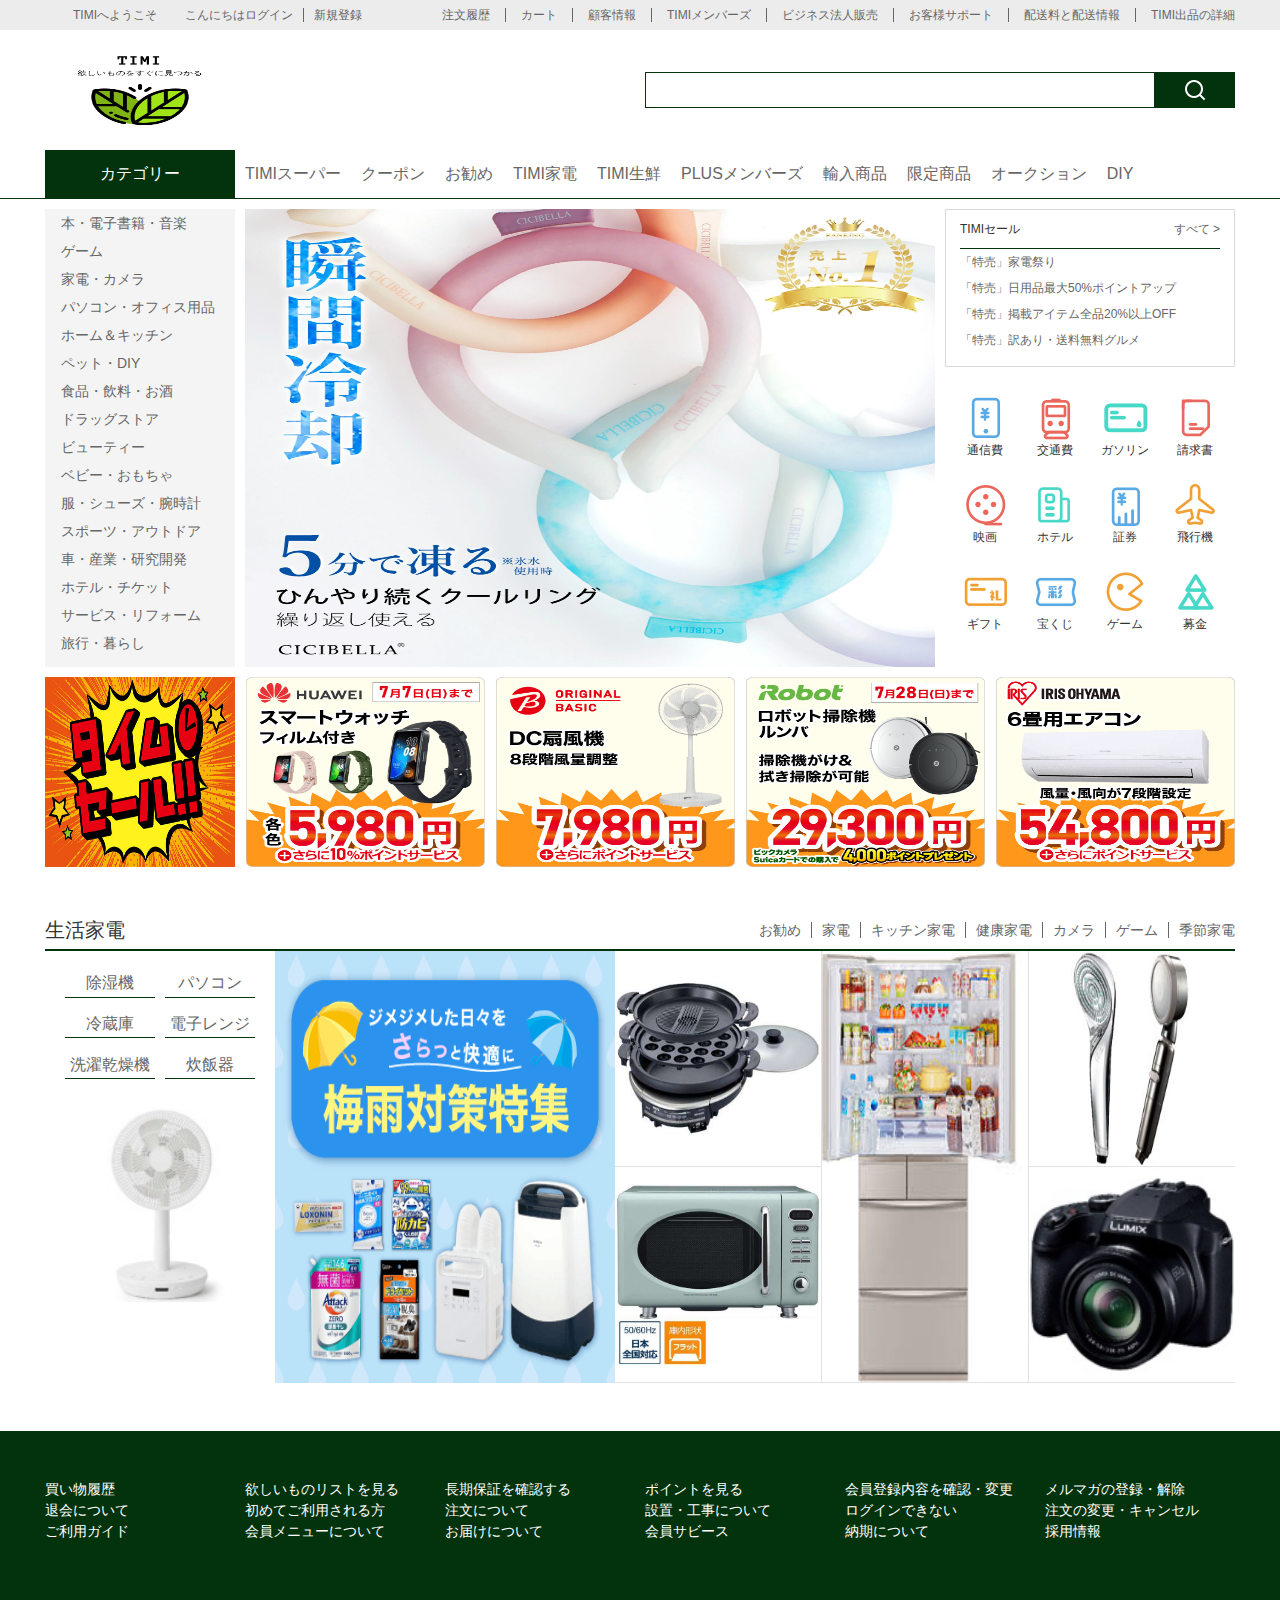
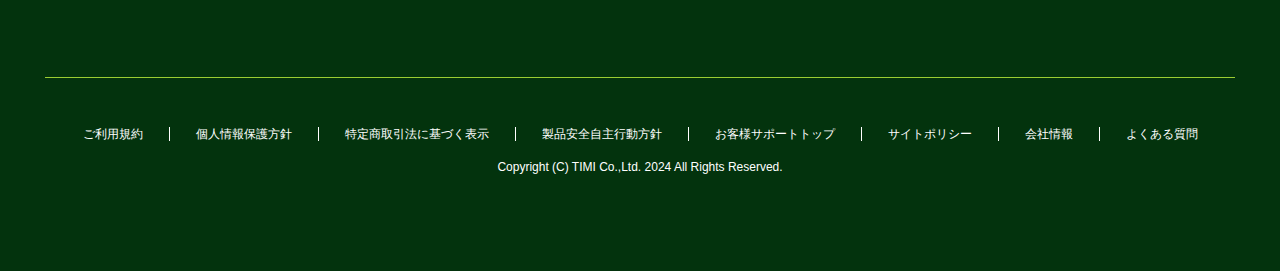
<file: index.html>
<!DOCTYPE html>
<html lang="ja">
<head>
    <meta charset="UTF-8">
    <title>TIMI</title>
    <link rel="shortcut icon" href="./images/bitbug_favicon.ico" type="image/x-icon">
    <link rel="stylesheet" href="./reset.css">
    <link rel="stylesheet" href="./index.css">
</head>
<body>
    <!-- ナビゲーションバー -->
    <div class="topbar">
        <div class="container clearfix">
            <div class="welcome leftfix">
                <span class="hello">TIMIへようこそ</span>
                <span>こんにちは</span>
                <a href="#" class="login">ログイン</a>
                <a href="#" class="register">新規登録</a>
            </div>
            <div class="topbar-nav rightfix">
                <ul class="list clearfix">
                    <li><a href="#">注文履歴</a></li>
                    <li><a href="#">カート</a></li>
                    <li><a href="#">顧客情報</a></li>
                    <li><a href="#">TIMIメンバーズ</a></li>
                    <li><a href="#">ビジネス法人販売</a></li>
                    <li><a href="#">お客様サポート</a></li>
                    <li><a href="#">配送料と配送情報</a></li>
                    <li><a href="#">TIMI出品の詳細</a></li>
                </ul>
            </div>
        </div>
    </div>
    <!-- ヘッダー -->
     <div class="header">
        <div class="container clearfix">
            <div class="logo leftfix">
                <img src="./images/logo_transparent.png" alt="TIMI" width="190px" height="120px">
            </div>

            <div class="search rightfix">
                <form action="#">
                    <input type="text">
                    <button></button>
                </form>
            </div>
        </div>
     </div>
     <!-- メインナビゲーション -->
      <div class="main-nav">
        <div class="container clearfix">
            <div class="all-types leftfix">カテゴリー</div>
            <ul class="main-nav-list leftfix clearfix">
                <li><a href="#">TIMIスーパー</a></li>
                <li><a href="#">クーポン</a></li>
                <li><a href="#">お勧め</a></li>
                <li><a href="#">TIMI家電</a></li>
                <li><a href="#">TIMI生鮮</a></li>
                <li><a href="#">PLUSメンバーズ</a></li>
                <li><a href="#">輸入商品</a></li>
                <li><a href="#">限定商品</a></li>
                <li><a href="#">オークション</a></li>
                <li><a href="#">DIY</a></li>
            </ul>
        </div>
      </div>
      <!--メインコンテンツ  -->
      <div class="main-content">
        <div class="container clearfix">
            <ul class="slide-nav leftfix">
                <li>
                    <!-- first menu -->
                    <a href="#">本・電子書籍・音楽</a>
                    <!-- second menu -->
                     <div class="second-menu">
                        <dl class="clearfix">
                            <dt><a href="#">文学・評論</a></dt>
                            <dd><a href="#">文芸作品 </a></dd>
                            <dd><a href="#">詩歌 </a></dd>
                            <dd><a href="#">全集・選書 </a></dd>
                        </dl>
                     
                        <dl class="clearfix">
                            <dt><a href="#">教育・受験</a></dt>
                            <dd><a href="#">小学教科書 </a></dd>
                            <dd><a href="#">中学教科書 </a></dd>
                            <dd><a href="#">高校教科書 </a></dd>
                        </dl>
                    
                        <dl class="clearfix">
                            <dt><a href="#">絵本</a></dt>
                            <dd><a href="#">読み物 </a></dd>
                            <dd><a href="#">学習</a></dd>
                            <dd><a href="#">児童書 </a></dd>
                            <dd><a href="#">0-2歳歳</a></dd>
                            <dd><a href="#">3-6歳歳</a></dd>
                            <dd><a href="#">7-10歳歳</a></dd>
                            <dd><a href="#">11-14歳歳</a></dd>
                        </dl>
                     
                        <dl class="clearfix">
                            <dt><a href="#">健康・生活</a></dt>
                            <dd><a href="#">妊娠・出産</a></dd>
                            <dd><a href="#">医学 </a></dd>
                            <dd><a href="#">住まい </a></dd>
                        </dl>
                    
                        <dl class="clearfix">
                            <dt><a href="#">投資・金融</a></dt>
                            <dd><a href="#">税金</a></dd>
                            <dd><a href="#">会社経営 </a></dd>
                            <dd><a href="#">株式投資</a></dd>
                        </dl>
                     
                        <dl class="clearfix">
                            <dt><a href="#">科学</a></dt>
                            <dd><a href="#">数学</a></dd>
                            <dd><a href="#">化学</a></dd>
                            <dd><a href="#">生物</a></dd>
                            <dd><a href="#">物理</a></dd>
                            <dd><a href="#">工学・工業</a></dd>
                            <dd><a href="#">畜産・水産</a></dd>
                            <dd><a href="#">天文</a></dd>
                        </dl>
                    
                        <dl class="clearfix">
                            <dt><a href="#">音楽</a></dt>
                            <dd><a href="#">ダンス</a></dd>
                            <dd><a href="#">舞台</a></dd>
                            <dd><a href="#">演劇</a></dd>
                        </dl>
                    
                        <dl class="clearfix">
                            <dt><a href="#">古書</a></dt>
                            <dd><a href="#">文学</a></dd>
                            <dd><a href="#">歴史</a></dd>
                            <dd><a href="#">社会科学</a></dd>
                            <dd><a href="#">哲学</a></dd>
                            <dd><a href="#">自然科学</a></dd>
                            <dd><a href="#">産業</a></dd>
                        </dl>
                     
                        <dl class="clearfix">
                            <dt><a href="#">CD</a></dt>
                            <dd><a href="#">CD</a></dd>
                            <dd><a href="#">DVD</a></dd>
                            <dd><a href="#">Blu-ray</a></dd>
                        </dl>
                     
                        <dl class="clearfix">
                            <dt><a href="#">雑誌</a></dt>
                            <dd><a href="#">スポーツ</a></dd>
                            <dd><a href="#">乗り物</a></dd>
                            <dd><a href="#">医学</a></dd>
                            <dd><a href="#">語学</a></dd>
                            <dd><a href="#">こども</a></dd>
                            <dd><a href="#">教育</a></dd>
                            <dd><a href="#">料理・グルメ</a></dd>
                            <dd><a href="#">アウトドア</a></dd>
                        </dl>
                    
                        <dl class="clearfix">
                            <dt><a href="#">コミック</a></dt>
                            <dd><a href="#">少年</a></dd>
                            <dd><a href="#">少女</a></dd>
                            <dd><a href="#">同人誌</a></dd>
                        </dl>
                     
                        <dl class="clearfix">
                            <dt><a href="#">その他</a></dt>
                            <dd><a href="#">タイムセール</a></dd>
                            <dd><a href="#">セット</a></dd>
                            <dd><a href="#">新聞</a></dd>
                            <dd><a href="#">パンフレット</a></dd>
                        </dl>
                     </div>
                </li>
                <li><a href="#">ゲーム</a>
                    <div class="second-menu">
                        <dl class="clearfix">
                            <dt><a href="#">テレビ</a></dt>
                            <dd><a href="#">任天堂</a></dd>
                            <dd><a href="#">プレイステーション４</a></dd>
                            <dd><a href="#">プレイステーション５</a></dd>
                        </dl>
                        <dl class="clearfix">
                            <dt><a href="#">ホビー</a></dt>
                            <dd><a href="#">コスプレ衣装</a></dd>
                            <dd><a href="#">イベント用品</a></dd>
                            <dd><a href="#">フィギュア</a></dd>
                        </dl>

                    </div>
                </li>
                <li><a href="#">家電・カメラ</a>
                    <div class="second-menu">
                        <dl class="clearfix">
                            <dt><a href="#">家電</a></dt>
                            <dd><a href="#">エアコン</a></dd>
                            <dd><a href="#">冷蔵庫</a></dd>
                            <dd><a href="#">テレビ</a></dd>
                        </dl>
                        <dl class="clearfix">
                            <dt><a href="#">カメラ</a></dt>
                            <dd><a href="#">部品</a></dd>
                            <dd><a href="#">光学機器</a></dd>
                            <dd><a href="#">録画・録音用メディア </a></dd>
                        </dl>
                        

                    </div>
                
                </li>
                <li><a href="#">パソコン・オフィス用品</a>
                    <div class="second-menu">
                        <dl class="clearfix">
                            <dt><a href="#">パソコン</a></dt>
                            <dd><a href="#">モニター・ディスプレイ</a></dd>
                            <dd><a href="#">キーボード・マウス・入力機器</a></dd>
                            <dd><a href="#">PCソフト</a></dd>
                        </dl>
                        <dl class="clearfix">
                            <dt><a href="#">オフィス</a></dt>
                            <dd><a href="#">文房具</a></dd>
                            <dd><a href="#">筆記用具</a></dd>
                            <dd><a href="#">事務用品</a></dd>
                        </dl>
                    </div>
                
                
                </li>
                <li><a href="#">ホーム＆キッチン</a>
                    <div class="second-menu">
                        <dl class="clearfix">
                            <dt><a href="#">ホーム</a></dt>
                            <dd><a href="#">インテリア・雑貨</a></dd>
                            <dd><a href="#">家具</a></dd>
                            <dd><a href="#">防犯・防災</a></dd>
                            <dd><a href="#">ショールーム</a></dd>
                            <dd><a href="#">収納</a></dd>
                        </dl>
                        <dl class="clearfix">
                            <dt><a href="#">キッチン</a></dt>
                            <dd><a href="#">食器</a></dd>
                            <dd><a href="#">清掃</a></dd>
                            <dd><a href="#">家電</a></dd>
                        </dl>
                        

                    </div>
                </li>
                <li><a href="#">ペット・DIY</a>
                    <div class="second-menu">
                        <dl class="clearfix">
                            <dt><a href="#">DIY</a></dt>
                            <dd><a href="#">作業工具</a></dd>
                            <dd><a href="#">リフォーム</a></dd>
                            <dd><a href="#">ガーデン</a></dd>
                            <dd><a href="#">電動工具</a></dd>
                        </dl>
                        <dl class="clearfix">
                            <dt><a href="#">ペット</a></dt>
                            <dd><a href="#">食品</a></dd>
                            <dd><a href="#">おもちゃ</a></dd>
                            <dd><a href="#">バッグ</a></dd>
                            <dd><a href="#">薬</a></dd>
                        </dl>
                        

                    </div>
                </li>
                <li><a href="#">食品・飲料・お酒</a>
                    <div class="second-menu">
                        <dl class="clearfix">
                            <dt><a href="#">食品</a></dt>
                            <dd><a href="#">パン</a></dd>
                            <dd><a href="#">お菓子</a></dd>
                            <dd><a href="#">米</a></dd>
                        </dl>
                        <dl class="clearfix">
                            <dt><a href="#">飲料</a></dt>
                            <dd><a href="#">炭酸</a></dd>
                            <dd><a href="#">お茶</a></dd>
                            <dd><a href="#">コーヒー</a></dd>
                            <dd><a href="#">ミルク</a></dd>
                        </dl>
                        <dl class="clearfix">
                            <dt><a href="#">お酒</a></dt>
                            <dd><a href="#">ビール</a></dd>
                            <dd><a href="#">ワイン</a></dd>
                            <dd><a href="#">サワー</a></dd>
                            <dd><a href="#">日本酒</a></dd>
                        </dl>
                        

                    </div>
                
                </li>
                <li><a href="#">ドラッグストア</a>
                    <div class="second-menu">
                        <dl class="clearfix">
                            <dt><a href="#">栄養食品</a></dt>
                            <dd><a href="#">食物繊維</a></dd>
                            <dd><a href="#">香酢</a></dd>
                            <dd><a href="#">プロテイン</a></dd>
                            <dd><a href="#">クアン酸</a></dd>
                            <dd><a href="#">ビタミン</a></dd>
                        </dl>
                        <dl class="clearfix">
                            <dt><a href="#">衛生用品</a></dt>
                            <dd><a href="#">耳のケア</a></dd>
                            <dd><a href="#">アレルギー</a></dd>
                            <dd><a href="#">睡眠対策</a></dd>
                            <dd><a href="#">布マスク</a></dd>
                            <dd><a href="#">冷却用品</a></dd>
                        </dl>
                        
                        

                    </div>
                
                </li>
                <li><a href="#">ビューティー</a>
                    <div class="second-menu">
                        <dl class="clearfix">
                            <dt><a href="#">スキンケア</a></dt>
                            <dd><a href="#">化粧水</a></dd>
                            <dd><a href="#">部分パック</a></dd>
                            <dd><a href="#">日焼け止め</a></dd>
                            <dd><a href="#">美容液</a></dd>
                        </dl>
                        <dl class="clearfix">
                            <dt><a href="#">メーク</a></dt>
                            <dd><a href="#">ボディ用メークアップ</a></dd>
                            <dd><a href="#">口紅・リップ</a></dd>
                            <dd><a href="#">アイメイク</a></dd>
                        </dl>
                        

                    </div>
                </li>
                <li><a href="#">ベビー・おもちゃ</a>
                    <div class="second-menu">
                        <dl class="clearfix">
                            <dt><a href="#">ベビー</a></dt>
                            <dd><a href="#">服</a></dd>
                            <dd><a href="#">ベビーケア</a></dd>
                            <dd><a href="#">おむつ・トイレ</a></dd>
                            <dd><a href="#">シューズ</a></dd>
                        </dl>
                        <dl class="clearfix">
                            <dt><a href="#">おもちゃ</a></dt>
                            <dd><a href="#">乗り物</a></dd>
                            <dd><a href="#">楽器</a></dd>
                            <dd><a href="#">ぬいぐるみ</a></dd>
                            <dd><a href="#">パズル</a></dd>
                            <dd><a href="#">季節用品</a></dd>
                        </dl>
                        

                    </div>
                </li>
                <li><a href="#">服・シューズ・腕時計</a>
                    <div class="second-menu">
                        <dl class="clearfix">
                            <dt><a href="#">服</a></dt>
                            <dd><a href="#">メンズ</a></dd>
                            <dd><a href="#">レディース</a></dd>
                            <dd><a href="#">子供</a></dd>
                        </dl>
                        <dl class="clearfix">
                            <dt><a href="#">シューズ</a></dt>
                            <dd><a href="#">メンズ</a></dd>
                            <dd><a href="#">レディース</a></dd>
                            <dd><a href="#">子供</a></dd>
                        </dl>
                        <dl class="clearfix">
                            <dt><a href="#">腕時計</a></dt>
                            <dd><a href="#">メンズ</a></dd>
                            <dd><a href="#">レディース</a></dd>
                            <dd><a href="#">子供</a></dd>
                            <dd><a href="#">国産</a></dd>
                            <dd><a href="#">海外</a></dd>
                        </dl>
                        

                    </div>
                </li>
                <li><a href="#">スポーツ・アウトドア</a>
                    <div class="second-menu">
                        <dl class="clearfix">
                            <dt><a href="#">釣り</a></dt>
                            <dd><a href="#">ボート用品</a></dd>
                            <dd><a href="#">釣り小物</a></dd>
                            <dd><a href="#">仕掛け</a></dd>
                        </dl>
                        <dl class="clearfix">
                            <dt><a href="#">ゴルフ</a></dt>
                            <dd><a href="#">練習用品</a></dd>
                            <dd><a href="#">シューズ</a></dd>
                            <dd><a href="#">アクセサリー</a></dd>
                        </dl>
                        

                    </div>
                </li>
                <li><a href="#">車・産業・研究開発</a>
                    <div class="second-menu">
                        <dl class="clearfix">
                            <dt><a href="#">車</a></dt>
                            <dd><a href="#">洗車・お手入れ用品</a></dd>
                            <dd><a href="#">バギー</a></dd>
                            <dd><a href="#">パーツ</a></dd>
                        </dl>
                        <dl class="clearfix">
                            <dt><a href="#">研究開発</a></dt>
                            <dd><a href="#">試験紙</a></dd>
                            <dd><a href="#">綿棒</a></dd>
                            <dd><a href="#">ゴム栓</a></dd>
                        </dl>
                        

                    </div>
                </li>
                <li><a href="#">ホテル・チケット</a>
                    <div class="second-menu">
                        <dl class="clearfix">
                            <dt><a href="#">ホテル</a></dt>
                            <dd><a href="#">予約</a></dd>
                            <dd><a href="#">サービス</a></dd>
                            <dd><a href="#">用品</a></dd>
                        </dl>
                        <dl class="clearfix">
                            <dt><a href="#">チケット</a></dt>
                            <dd><a href="#">新幹線</a></dd>
                            <dd><a href="#">遊園地</a></dd>
                            <dd><a href="#">飛行機</a></dd>
                        </dl>
                        

                    </div>
                </li>
                <li><a href="#">サービス・リフォーム</a>
                    <div class="second-menu">
                        <dl class="clearfix">
                            <dt><a href="#">サビース</a></dt>
                            <dd><a href="#">家事代行</a></dd>
                            <dd><a href="#">タクシー</a></dd>
                            <dd><a href="#">収納アドバイザー</a></dd>
                        </dl>
                        <dl class="clearfix">
                            <dt><a href="#">リフォーム</a></dt>
                            <dd><a href="#">デザイン</a></dd>
                            <dd><a href="#">サンプル</a></dd>
                            <dd><a href="#">材料</a></dd>
                        </dl>
                        

                    </div>
                </li>
                <li><a href="#">旅行・暮らし</a>
                    <div class="second-menu">
                        <dl class="clearfix">
                            <dt><a href="#">旅行</a></dt>
                            <dd><a href="#">ガイド</a></dd>
                            <dd><a href="#">団体</a></dd>
                            <dd><a href="#">ビザ</a></dd>
                        </dl>
                        <dl class="clearfix">
                            <dt><a href="#">暮らし</a></dt>
                            <dd><a href="#">占い</a></dd>
                            <dd><a href="#">オーガニック野菜</a></dd>
                            <dd><a href="#">通話料金</a></dd>
                        </dl>
                        

                    </div>
                </li>
            </ul>
            <div class="banner leftfix">
                <img src="./images/top.webp" alt="main" width="690px" height="458px"    >
            </div>
            <div class="slide-other leftfix">
                <div class="message">
                    <div class="title clearfix">
                        <span class="leftfix">TIMIセール</span>
                        <a href="#" class="rightfix">すべて&nbsp;&gt;</a>
                    </div>
                    <ul class="msg-list">
                        <li><a href="#">「特売」家電祭り</a></li>
                        <li><a href="#">「特売」日用品最大50&#37;ポイントアップ</a></li>
                        <li><a href="#">「特売」掲載アイテム全品20&#37;以上OFF</a></li>
                        <li><a href="#">「特売」訳あり・送料無料グルメ</a></li>
                
                    </ul>

                </div>
                <div class="other-nav">
                    <ul class="other-nav-list clearfix">
                        <li>
                            <div class="picture"></div>
                            <span>通信費</span>
                        </li>
                        <li> <div class="picture"></div>
                            <span>交通費</span>
                        </li>
                        <li> <div class="picture"></div>
                            <span>ガソリン</span>
                        </li>
                        <li> <div class="picture"></div>
                            <span>請求書</span>
                        </li>
                    </ul>
                    <ul class="other-nav-list clearfix">
                        <li> <div class="picture"></div>
                            <span>映画</span>
                        </li>
                        <li> <div class="picture"></div>
                            <span>ホテル</span>
                        </li>
                        <li> <div class="picture"></div>
                            <span>証券</span>
                        </li>
                        <li> <div class="picture"></div>
                            <span>飛行機</span>
                        </li>
                    </ul>
                    <ul class="other-nav-list clearfix">
                        <li> <div class="picture"></div>
                            <span>ギフト</span>
                        </li>
                        <li> <div class="picture"></div>
                            <span>宝くじ</span>
                        </li>
                        <li> <div class="picture"></div>
                            <span>ゲーム</span>
                        </li>
                        <li> <div class="picture"></div>
                            <span>募金</span>
                        </li>
                    </ul>
                    
                </div>
            </div>
        </div>
      </div>

      <!-- タイムセール -->
       <div class="seckill">
        <div class="container clearfix">
            <img src="./images/タイムセール.jpg" alt="timesale" width="190px" height="190px"    >
            <img src="./images/腕時計.png" alt="timesale1" width="239px" height="190px"    >
            <img src="./images/扇風機.png" alt="timesale2" width="239px" height="190px"    >
            <img src="./images/掃除機.png" alt="timesale3" width="239px" height="190px"    >
            <img src="./images/エアコン.png" alt="timesale4" width="239px" height="190px"    >
        </div>
       </div>
       <!-- フロア1 -->
        <div class="floor">
            <div class="container">
                <!-- 上 -->
                 <div class="floor-nav clearfix">
                    <span class="floor-name leftfix">生活家電</span>
                    <ul class="floor-nav-list rightfix clearfix">
                        <li><a href="#">お勧め</a></li>
                        <li><a href="#">家電</a></li>
                        <li><a href="#">キッチン家電</a></li>
                        <li><a href="#">健康家電</a></li>
                        <li><a href="#">カメラ</a></li>
                        <li><a href="#">ゲーム</a></li>
                        <li><a href="#">季節家電</a></li>
                    </ul>
                 </div>
                <!-- 下 -->
                 <div class="floor-info clearfix">
                    <div class="item item1">
                        <ul class="item1-list clearfix">
                            <li><a href="#">除湿機</a></li>
                            <li><a href="#">パソコン</a></li>
                            <li><a href="#">冷蔵庫</a></li>
                            <li><a href="#">電子レンジ</a></li>
                            <li><a href="#">洗濯乾燥機</a></li>
                            <li><a href="#">炊飯器</a></li>
                        </ul>
                        <img src="./images/季節家電.jpg" alt="扇風機" width="194px"    >
                    </div>
                    <div class="item item2">
                        <img src="./images/梅雨.png" alt="梅雨" height="432px"  width="340px">
                    </div>
                    <div class="item item3">
                        <img src="./images/鍋.jpg" alt="鍋" width="206px" height="215px">
                        <img src="./images/電子レンジ.jpg" alt="電子レンジ" width="206px" height="215px">
                    </div>
                    <div class="item item4">
                        <img src="./images/冷蔵庫.jpg" alt="冷蔵庫" width="206px" height="431px">
                    </div>
                    <div class="item item5">
                        <img src="./images/シャワーヘッド.jpg" alt="シャワーヘッド" width="206px" height="215px">
                        <img src="./images/カメラ.jpg" alt="カメラ"  width="206px" height="215px" >
                    </div>
                 </div>
            </div>
        </div>

      <!-- フッター -->
       <div class="footer">
        <div class="container">
            <div class="top-links clearfix">
                <ul class="links-list">
                    <li><a href="#">買い物履歴</a></li>
                    <li><a href="#">退会について</a></li>
                    <li><a href="#">ご利用ガイド</a></li>
                </ul>
                <ul class="links-list">
                    <li><a href="#">欲しいものリストを見る</a></li>
                    <li><a href="#">初めてご利用される方</a></li>
                    <li><a href="#">会員メニューについて</a></li>
                </ul>
                <ul class="links-list">
                    <li><a href="#">長期保証を確認する</a></li>
                    <li><a href="#">注文について</a></li>
                    <li><a href="#">お届けについて</a></li>
                </ul>
                <ul class="links-list">
                    <li><a href="#">ポイントを見る</a></li>
                    <li><a href="#">設置・工事について</a></li>
                    <li><a href="#">会員サビース</a></li>
                </ul>
                <ul class="links-list">
                    <li><a href="#">会員登録内容を確認・変更</a></li>
                    <li><a href="#">ログインできない</a></li>
                    <li><a href="#">納期について</a></li>
                </ul>
                
                <ul class="links-list">
                    <li><a href="#">メルマガの登録・解除</a></li>
                    <li><a href="#">注文の変更・キャンセル</a></li>
                    <li><a href="#">採用情報</a></li>
                </ul>
            </div>
            <div class="line"></div>
            <div class="bottom-links ">
                <ul class="bottom-links-list clearfix">
                    <li><a href="#">ご利用規約</a></li>
                    <li><a href="#">個人情報保護方針</a></li>
                    <li><a href="#">特定商取引法に基づく表示</a></li>
                    <li><a href="#">製品安全自主行動方針</a></li>
                    <li><a href="#">お客様サポートトップ</a></li>
                    <li><a href="#">サイトポリシー</a></li>
                    <li><a href="#">会社情報</a></li>
                    <li><a href="#">よくある質問</a></li>
                    
                </ul>
                <div class="copyright">Copyright (C) TIMI Co.,Ltd. 2024 All Rights Reserved.</div>
            </div>
        </div>
       </div>
</body>
</html>
</file>
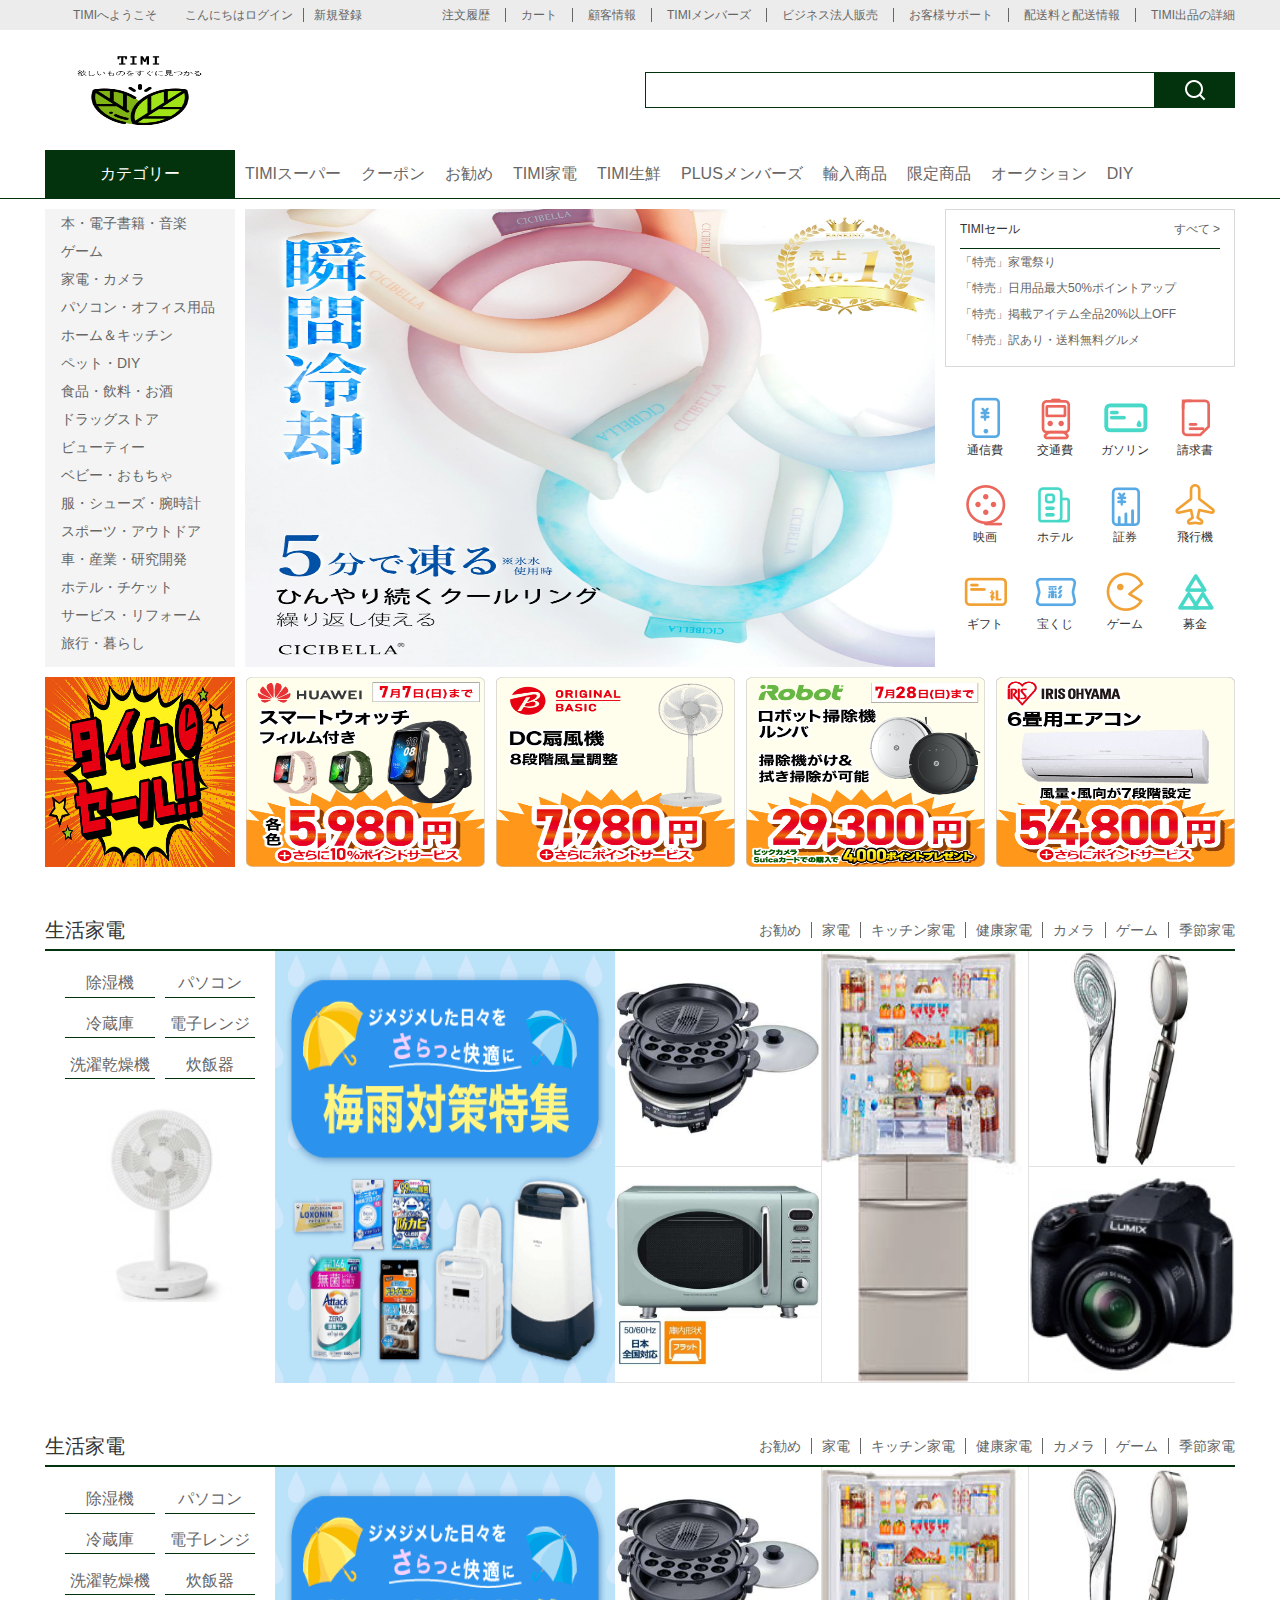
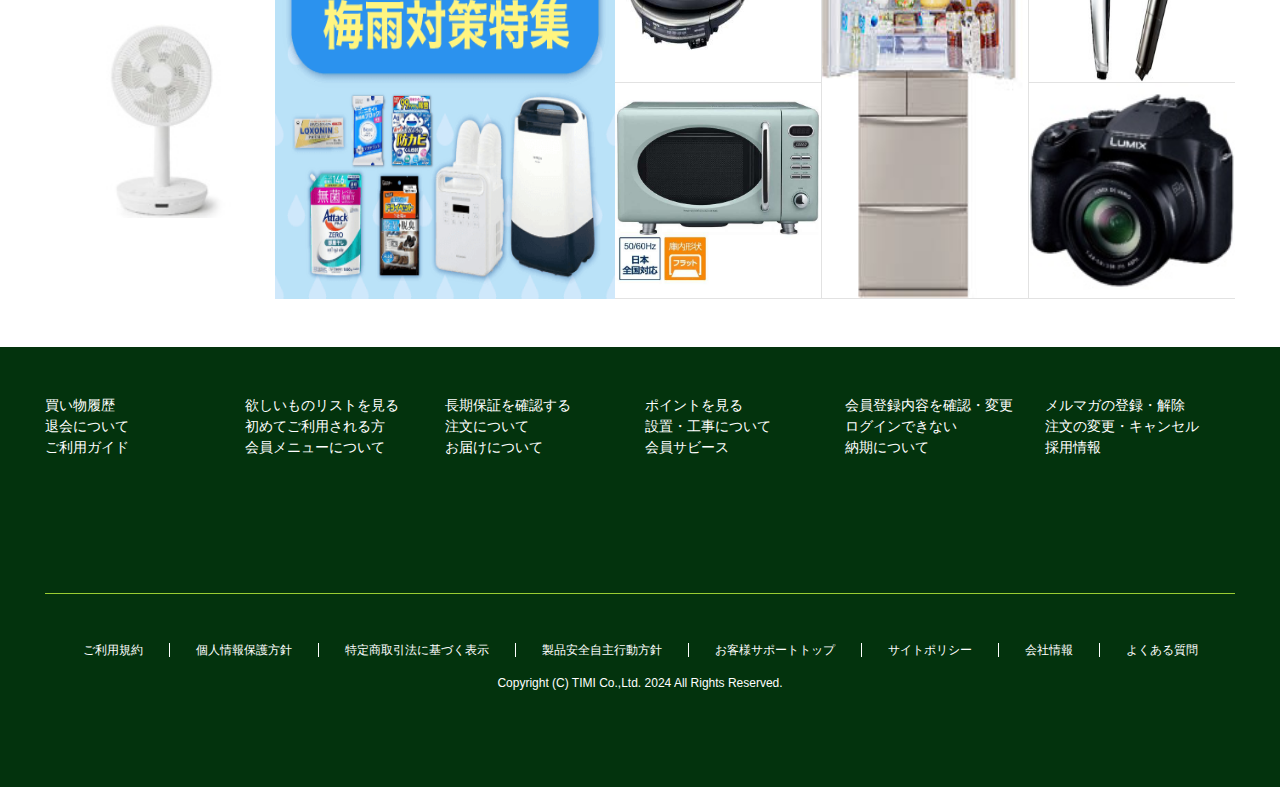
<file: indext.html>
<!DOCTYPE html>
<html lang="ja">
<head>
    <meta charset="UTF-8">
    <title>TIMI</title>
    <link rel="shortcut icon" href="./images/bitbug_favicon.ico" type="image/x-icon">
    <link rel="stylesheet" href="./reset.css">
    <link rel="stylesheet" href="./index.css">
</head>
<body>
    <!-- ナビゲーションバー -->
    <div class="topbar">
        <div class="container clearfix">
            <div class="welcome leftfix">
                <span class="hello">TIMIへようこそ</span>
                <span>こんにちは</span>
                <a href="#" class="login">ログイン</a>
                <a href="#" class="register">新規登録</a>
            </div>
            <div class="topbar-nav rightfix">
                <ul class="list clearfix">
                    <li><a href="#">注文履歴</a></li>
                    <li><a href="#">カート</a></li>
                    <li><a href="#">顧客情報</a></li>
                    <li><a href="#">TIMIメンバーズ</a></li>
                    <li><a href="#">ビジネス法人販売</a></li>
                    <li><a href="#">お客様サポート</a></li>
                    <li><a href="#">配送料と配送情報</a></li>
                    <li><a href="#">TIMI出品の詳細</a></li>
                </ul>
            </div>
        </div>
    </div>
    <!-- ヘッダー -->
     <div class="header">
        <div class="container clearfix">
            <div class="logo leftfix">
                <img src="./images/logo_transparent.png" alt="TIMI" width="190px" height="120px">
            </div>

            <div class="search rightfix">
                <form action="#">
                    <input type="text">
                    <button></button>
                </form>
            </div>
        </div>
     </div>
     <!-- メインナビゲーション -->
      <div class="main-nav">
        <div class="container clearfix">
            <div class="all-types leftfix">カテゴリー</div>
            <ul class="main-nav-list leftfix clearfix">
                <li><a href="#">TIMIスーパー</a></li>
                <li><a href="#">クーポン</a></li>
                <li><a href="#">お勧め</a></li>
                <li><a href="#">TIMI家電</a></li>
                <li><a href="#">TIMI生鮮</a></li>
                <li><a href="#">PLUSメンバーズ</a></li>
                <li><a href="#">輸入商品</a></li>
                <li><a href="#">限定商品</a></li>
                <li><a href="#">オークション</a></li>
                <li><a href="#">DIY</a></li>
            </ul>
        </div>
      </div>
      <!--メインコンテンツ  -->
      <div class="main-content">
        <div class="container clearfix">
            <ul class="slide-nav leftfix">
                <li>
                    <!-- first menu -->
                    <a href="#">本・電子書籍・音楽</a>
                    <!-- second menu -->
                     <div class="second-menu">
                        <dl class="clearfix">
                            <dt><a href="#">文学・評論</a></dt>
                            <dd><a href="#">文芸作品 </a></dd>
                            <dd><a href="#">詩歌 </a></dd>
                            <dd><a href="#">全集・選書 </a></dd>
                        </dl>
                     
                        <dl class="clearfix">
                            <dt><a href="#">教育・受験</a></dt>
                            <dd><a href="#">小学教科書 </a></dd>
                            <dd><a href="#">中学教科書 </a></dd>
                            <dd><a href="#">高校教科書 </a></dd>
                        </dl>
                    
                        <dl class="clearfix">
                            <dt><a href="#">絵本</a></dt>
                            <dd><a href="#">読み物 </a></dd>
                            <dd><a href="#">学習</a></dd>
                            <dd><a href="#">児童書 </a></dd>
                            <dd><a href="#">0-2歳歳</a></dd>
                            <dd><a href="#">3-6歳歳</a></dd>
                            <dd><a href="#">7-10歳歳</a></dd>
                            <dd><a href="#">11-14歳歳</a></dd>
                        </dl>
                     
                        <dl class="clearfix">
                            <dt><a href="#">健康・生活</a></dt>
                            <dd><a href="#">妊娠・出産</a></dd>
                            <dd><a href="#">医学 </a></dd>
                            <dd><a href="#">住まい </a></dd>
                        </dl>
                    
                        <dl class="clearfix">
                            <dt><a href="#">投資・金融</a></dt>
                            <dd><a href="#">税金</a></dd>
                            <dd><a href="#">会社経営 </a></dd>
                            <dd><a href="#">株式投資</a></dd>
                        </dl>
                     
                        <dl class="clearfix">
                            <dt><a href="#">科学</a></dt>
                            <dd><a href="#">数学</a></dd>
                            <dd><a href="#">化学</a></dd>
                            <dd><a href="#">生物</a></dd>
                            <dd><a href="#">物理</a></dd>
                            <dd><a href="#">工学・工業</a></dd>
                            <dd><a href="#">畜産・水産</a></dd>
                            <dd><a href="#">天文</a></dd>
                        </dl>
                    
                        <dl class="clearfix">
                            <dt><a href="#">音楽</a></dt>
                            <dd><a href="#">ダンス</a></dd>
                            <dd><a href="#">舞台</a></dd>
                            <dd><a href="#">演劇</a></dd>
                        </dl>
                    
                        <dl class="clearfix">
                            <dt><a href="#">古書</a></dt>
                            <dd><a href="#">文学</a></dd>
                            <dd><a href="#">歴史</a></dd>
                            <dd><a href="#">社会科学</a></dd>
                            <dd><a href="#">哲学</a></dd>
                            <dd><a href="#">自然科学</a></dd>
                            <dd><a href="#">産業</a></dd>
                        </dl>
                     
                        <dl class="clearfix">
                            <dt><a href="#">CD</a></dt>
                            <dd><a href="#">CD</a></dd>
                            <dd><a href="#">DVD</a></dd>
                            <dd><a href="#">Blu-ray</a></dd>
                        </dl>
                     
                        <dl class="clearfix">
                            <dt><a href="#">雑誌</a></dt>
                            <dd><a href="#">スポーツ</a></dd>
                            <dd><a href="#">乗り物</a></dd>
                            <dd><a href="#">医学</a></dd>
                            <dd><a href="#">語学</a></dd>
                            <dd><a href="#">こども</a></dd>
                            <dd><a href="#">教育</a></dd>
                            <dd><a href="#">料理・グルメ</a></dd>
                            <dd><a href="#">アウトドア</a></dd>
                        </dl>
                    
                        <dl class="clearfix">
                            <dt><a href="#">コミック</a></dt>
                            <dd><a href="#">少年</a></dd>
                            <dd><a href="#">少女</a></dd>
                            <dd><a href="#">同人誌</a></dd>
                        </dl>
                     
                        <dl class="clearfix">
                            <dt><a href="#">その他</a></dt>
                            <dd><a href="#">タイムセール</a></dd>
                            <dd><a href="#">セット</a></dd>
                            <dd><a href="#">新聞</a></dd>
                            <dd><a href="#">パンフレット</a></dd>
                        </dl>
                     </div>
                </li>
                <li><a href="#">ゲーム</a>
                    <div class="second-menu">
                        <dl class="clearfix">
                            <dt><a href="#">テレビ</a></dt>
                            <dd><a href="#">任天堂</a></dd>
                            <dd><a href="#">プレイステーション４</a></dd>
                            <dd><a href="#">プレイステーション５</a></dd>
                        </dl>
                        <dl class="clearfix">
                            <dt><a href="#">ホビー</a></dt>
                            <dd><a href="#">コスプレ衣装</a></dd>
                            <dd><a href="#">イベント用品</a></dd>
                            <dd><a href="#">フィギュア</a></dd>
                        </dl>

                    </div>
                </li>
                <li><a href="#">家電・カメラ</a>
                    <div class="second-menu">
                        <dl class="clearfix">
                            <dt><a href="#">家電</a></dt>
                            <dd><a href="#">エアコン</a></dd>
                            <dd><a href="#">冷蔵庫</a></dd>
                            <dd><a href="#">テレビ</a></dd>
                        </dl>
                        <dl class="clearfix">
                            <dt><a href="#">カメラ</a></dt>
                            <dd><a href="#">部品</a></dd>
                            <dd><a href="#">光学機器</a></dd>
                            <dd><a href="#">録画・録音用メディア </a></dd>
                        </dl>
                        

                    </div>
                
                </li>
                <li><a href="#">パソコン・オフィス用品</a>
                    <div class="second-menu">
                        <dl class="clearfix">
                            <dt><a href="#">パソコン</a></dt>
                            <dd><a href="#">モニター・ディスプレイ</a></dd>
                            <dd><a href="#">キーボード・マウス・入力機器</a></dd>
                            <dd><a href="#">PCソフト</a></dd>
                        </dl>
                        <dl class="clearfix">
                            <dt><a href="#">オフィス</a></dt>
                            <dd><a href="#">文房具</a></dd>
                            <dd><a href="#">筆記用具</a></dd>
                            <dd><a href="#">事務用品</a></dd>
                        </dl>
                    </div>
                
                
                </li>
                <li><a href="#">ホーム＆キッチン</a>
                    <div class="second-menu">
                        <dl class="clearfix">
                            <dt><a href="#">ホーム</a></dt>
                            <dd><a href="#">インテリア・雑貨</a></dd>
                            <dd><a href="#">家具</a></dd>
                            <dd><a href="#">防犯・防災</a></dd>
                            <dd><a href="#">ショールーム</a></dd>
                            <dd><a href="#">収納</a></dd>
                        </dl>
                        <dl class="clearfix">
                            <dt><a href="#">キッチン</a></dt>
                            <dd><a href="#">食器</a></dd>
                            <dd><a href="#">清掃</a></dd>
                            <dd><a href="#">家電</a></dd>
                        </dl>
                        

                    </div>
                </li>
                <li><a href="#">ペット・DIY</a>
                    <div class="second-menu">
                        <dl class="clearfix">
                            <dt><a href="#">DIY</a></dt>
                            <dd><a href="#">作業工具</a></dd>
                            <dd><a href="#">リフォーム</a></dd>
                            <dd><a href="#">ガーデン</a></dd>
                            <dd><a href="#">電動工具</a></dd>
                        </dl>
                        <dl class="clearfix">
                            <dt><a href="#">ペット</a></dt>
                            <dd><a href="#">食品</a></dd>
                            <dd><a href="#">おもちゃ</a></dd>
                            <dd><a href="#">バッグ</a></dd>
                            <dd><a href="#">薬</a></dd>
                        </dl>
                        

                    </div>
                </li>
                <li><a href="#">食品・飲料・お酒</a>
                    <div class="second-menu">
                        <dl class="clearfix">
                            <dt><a href="#">食品</a></dt>
                            <dd><a href="#">パン</a></dd>
                            <dd><a href="#">お菓子</a></dd>
                            <dd><a href="#">米</a></dd>
                        </dl>
                        <dl class="clearfix">
                            <dt><a href="#">飲料</a></dt>
                            <dd><a href="#">炭酸</a></dd>
                            <dd><a href="#">お茶</a></dd>
                            <dd><a href="#">コーヒー</a></dd>
                            <dd><a href="#">ミルク</a></dd>
                        </dl>
                        <dl class="clearfix">
                            <dt><a href="#">お酒</a></dt>
                            <dd><a href="#">ビール</a></dd>
                            <dd><a href="#">ワイン</a></dd>
                            <dd><a href="#">サワー</a></dd>
                            <dd><a href="#">日本酒</a></dd>
                        </dl>
                        

                    </div>
                
                </li>
                <li><a href="#">ドラッグストア</a>
                    <div class="second-menu">
                        <dl class="clearfix">
                            <dt><a href="#">栄養食品</a></dt>
                            <dd><a href="#">食物繊維</a></dd>
                            <dd><a href="#">香酢</a></dd>
                            <dd><a href="#">プロテイン</a></dd>
                            <dd><a href="#">クアン酸</a></dd>
                            <dd><a href="#">ビタミン</a></dd>
                        </dl>
                        <dl class="clearfix">
                            <dt><a href="#">衛生用品</a></dt>
                            <dd><a href="#">耳のケア</a></dd>
                            <dd><a href="#">アレルギー</a></dd>
                            <dd><a href="#">睡眠対策</a></dd>
                            <dd><a href="#">布マスク</a></dd>
                            <dd><a href="#">冷却用品</a></dd>
                        </dl>
                        
                        

                    </div>
                
                </li>
                <li><a href="#">ビューティー</a>
                    <div class="second-menu">
                        <dl class="clearfix">
                            <dt><a href="#">スキンケア</a></dt>
                            <dd><a href="#">化粧水</a></dd>
                            <dd><a href="#">部分パック</a></dd>
                            <dd><a href="#">日焼け止め</a></dd>
                            <dd><a href="#">美容液</a></dd>
                        </dl>
                        <dl class="clearfix">
                            <dt><a href="#">メーク</a></dt>
                            <dd><a href="#">ボディ用メークアップ</a></dd>
                            <dd><a href="#">口紅・リップ</a></dd>
                            <dd><a href="#">アイメイク</a></dd>
                        </dl>
                        

                    </div>
                </li>
                <li><a href="#">ベビー・おもちゃ</a>
                    <div class="second-menu">
                        <dl class="clearfix">
                            <dt><a href="#">ベビー</a></dt>
                            <dd><a href="#">服</a></dd>
                            <dd><a href="#">ベビーケア</a></dd>
                            <dd><a href="#">おむつ・トイレ</a></dd>
                            <dd><a href="#">シューズ</a></dd>
                        </dl>
                        <dl class="clearfix">
                            <dt><a href="#">おもちゃ</a></dt>
                            <dd><a href="#">乗り物</a></dd>
                            <dd><a href="#">楽器</a></dd>
                            <dd><a href="#">ぬいぐるみ</a></dd>
                            <dd><a href="#">パズル</a></dd>
                            <dd><a href="#">季節用品</a></dd>
                        </dl>
                        

                    </div>
                </li>
                <li><a href="#">服・シューズ・腕時計</a>
                    <div class="second-menu">
                        <dl class="clearfix">
                            <dt><a href="#">服</a></dt>
                            <dd><a href="#">メンズ</a></dd>
                            <dd><a href="#">レディース</a></dd>
                            <dd><a href="#">子供</a></dd>
                        </dl>
                        <dl class="clearfix">
                            <dt><a href="#">シューズ</a></dt>
                            <dd><a href="#">メンズ</a></dd>
                            <dd><a href="#">レディース</a></dd>
                            <dd><a href="#">子供</a></dd>
                        </dl>
                        <dl class="clearfix">
                            <dt><a href="#">腕時計</a></dt>
                            <dd><a href="#">メンズ</a></dd>
                            <dd><a href="#">レディース</a></dd>
                            <dd><a href="#">子供</a></dd>
                            <dd><a href="#">国産</a></dd>
                            <dd><a href="#">海外</a></dd>
                        </dl>
                        

                    </div>
                </li>
                <li><a href="#">スポーツ・アウトドア</a>
                    <div class="second-menu">
                        <dl class="clearfix">
                            <dt><a href="#">釣り</a></dt>
                            <dd><a href="#">ボート用品</a></dd>
                            <dd><a href="#">釣り小物</a></dd>
                            <dd><a href="#">仕掛け</a></dd>
                        </dl>
                        <dl class="clearfix">
                            <dt><a href="#">ゴルフ</a></dt>
                            <dd><a href="#">練習用品</a></dd>
                            <dd><a href="#">シューズ</a></dd>
                            <dd><a href="#">アクセサリー</a></dd>
                        </dl>
                        

                    </div>
                </li>
                <li><a href="#">車・産業・研究開発</a>
                    <div class="second-menu">
                        <dl class="clearfix">
                            <dt><a href="#">車</a></dt>
                            <dd><a href="#">洗車・お手入れ用品</a></dd>
                            <dd><a href="#">バギー</a></dd>
                            <dd><a href="#">パーツ</a></dd>
                        </dl>
                        <dl class="clearfix">
                            <dt><a href="#">研究開発</a></dt>
                            <dd><a href="#">試験紙</a></dd>
                            <dd><a href="#">綿棒</a></dd>
                            <dd><a href="#">ゴム栓</a></dd>
                        </dl>
                        

                    </div>
                </li>
                <li><a href="#">ホテル・チケット</a>
                    <div class="second-menu">
                        <dl class="clearfix">
                            <dt><a href="#">ホテル</a></dt>
                            <dd><a href="#">予約</a></dd>
                            <dd><a href="#">サービス</a></dd>
                            <dd><a href="#">用品</a></dd>
                        </dl>
                        <dl class="clearfix">
                            <dt><a href="#">チケット</a></dt>
                            <dd><a href="#">新幹線</a></dd>
                            <dd><a href="#">遊園地</a></dd>
                            <dd><a href="#">飛行機</a></dd>
                        </dl>
                        

                    </div>
                </li>
                <li><a href="#">サービス・リフォーム</a>
                    <div class="second-menu">
                        <dl class="clearfix">
                            <dt><a href="#">サビース</a></dt>
                            <dd><a href="#">家事代行</a></dd>
                            <dd><a href="#">タクシー</a></dd>
                            <dd><a href="#">収納アドバイザー</a></dd>
                        </dl>
                        <dl class="clearfix">
                            <dt><a href="#">リフォーム</a></dt>
                            <dd><a href="#">デザイン</a></dd>
                            <dd><a href="#">サンプル</a></dd>
                            <dd><a href="#">材料</a></dd>
                        </dl>
                        

                    </div>
                </li>
                <li><a href="#">旅行・暮らし</a>
                    <div class="second-menu">
                        <dl class="clearfix">
                            <dt><a href="#">旅行</a></dt>
                            <dd><a href="#">ガイド</a></dd>
                            <dd><a href="#">団体</a></dd>
                            <dd><a href="#">ビザ</a></dd>
                        </dl>
                        <dl class="clearfix">
                            <dt><a href="#">暮らし</a></dt>
                            <dd><a href="#">占い</a></dd>
                            <dd><a href="#">オーガニック野菜</a></dd>
                            <dd><a href="#">通話料金</a></dd>
                        </dl>
                        

                    </div>
                </li>
            </ul>
            <div class="banner leftfix">
                <img src="./images/top.webp" alt="main" width="690px" height="458px"    >
            </div>
            <div class="slide-other leftfix">
                <div class="message">
                    <div class="title clearfix">
                        <span class="leftfix">TIMIセール</span>
                        <a href="#" class="rightfix">すべて&nbsp;&gt;</a>
                    </div>
                    <ul class="msg-list">
                        <li><a href="#">「特売」家電祭り</a></li>
                        <li><a href="#">「特売」日用品最大50&#37;ポイントアップ</a></li>
                        <li><a href="#">「特売」掲載アイテム全品20&#37;以上OFF</a></li>
                        <li><a href="#">「特売」訳あり・送料無料グルメ</a></li>
                
                    </ul>

                </div>
                <div class="other-nav">
                    <ul class="other-nav-list clearfix">
                        <li>
                            <div class="picture"></div>
                            <span>通信費</span>
                        </li>
                        <li> <div class="picture"></div>
                            <span>交通費</span>
                        </li>
                        <li> <div class="picture"></div>
                            <span>ガソリン</span>
                        </li>
                        <li> <div class="picture"></div>
                            <span>請求書</span>
                        </li>
                    </ul>
                    <ul class="other-nav-list clearfix">
                        <li> <div class="picture"></div>
                            <span>映画</span>
                        </li>
                        <li> <div class="picture"></div>
                            <span>ホテル</span>
                        </li>
                        <li> <div class="picture"></div>
                            <span>証券</span>
                        </li>
                        <li> <div class="picture"></div>
                            <span>飛行機</span>
                        </li>
                    </ul>
                    <ul class="other-nav-list clearfix">
                        <li> <div class="picture"></div>
                            <span>ギフト</span>
                        </li>
                        <li> <div class="picture"></div>
                            <span>宝くじ</span>
                        </li>
                        <li> <div class="picture"></div>
                            <span>ゲーム</span>
                        </li>
                        <li> <div class="picture"></div>
                            <span>募金</span>
                        </li>
                    </ul>
                    
                </div>
            </div>
        </div>
      </div>

      <!-- タイムセール -->
       <div class="seckill">
        <div class="container clearfix">
            <img src="./images/タイムセール.jpg" alt="timesale" width="190px" height="190px"    >
            <img src="./images/腕時計.png" alt="timesale1" width="239px" height="190px"    >
            <img src="./images/扇風機.png" alt="timesale2" width="239px" height="190px"    >
            <img src="./images/掃除機.png" alt="timesale3" width="239px" height="190px"    >
            <img src="./images/エアコン.png" alt="timesale4" width="239px" height="190px"    >
        </div>
       </div>
       <!-- フロア1 -->
        <div class="floor">
            <div class="container">
                <!-- 上 -->
                 <div class="floor-nav clearfix">
                    <span class="floor-name leftfix">生活家電</span>
                    <ul class="floor-nav-list rightfix clearfix">
                        <li><a href="#">お勧め</a></li>
                        <li><a href="#">家電</a></li>
                        <li><a href="#">キッチン家電</a></li>
                        <li><a href="#">健康家電</a></li>
                        <li><a href="#">カメラ</a></li>
                        <li><a href="#">ゲーム</a></li>
                        <li><a href="#">季節家電</a></li>
                    </ul>
                 </div>
                <!-- 下 -->
                 <div class="floor-info clearfix">
                    <div class="item item1">
                        <ul class="item1-list clearfix">
                            <li><a href="#">除湿機</a></li>
                            <li><a href="#">パソコン</a></li>
                            <li><a href="#">冷蔵庫</a></li>
                            <li><a href="#">電子レンジ</a></li>
                            <li><a href="#">洗濯乾燥機</a></li>
                            <li><a href="#">炊飯器</a></li>
                        </ul>
                        <img src="./images/季節家電.jpg" alt="扇風機" width="194px"    >
                    </div>
                    <div class="item item2">
                        <img src="./images/梅雨.png" alt="梅雨" height="432px"  width="340px">
                    </div>
                    <div class="item item3">
                        <img src="./images/鍋.jpg" alt="鍋" width="206px" height="215px">
                        <img src="./images/電子レンジ.jpg" alt="電子レンジ" width="206px" height="215px">
                    </div>
                    <div class="item item4">
                        <img src="./images/冷蔵庫.jpg" alt="冷蔵庫" width="206px" height="431px">
                    </div>
                    <div class="item item5">
                        <img src="./images/シャワーヘッド.jpg" alt="シャワーヘッド" width="206px" height="215px">
                        <img src="./images/カメラ.jpg" alt="カメラ"  width="206px" height="215px" >
                    </div>
                 </div>
            </div>
        </div>

        <!-- フロア2 -->
        <div class="floor">
            <div class="container">
                <!-- 上 -->
                 <div class="floor-nav clearfix">
                    <span class="floor-name leftfix">生活家電</span>
                    <ul class="floor-nav-list rightfix clearfix">
                        <li><a href="#">お勧め</a></li>
                        <li><a href="#">家電</a></li>
                        <li><a href="#">キッチン家電</a></li>
                        <li><a href="#">健康家電</a></li>
                        <li><a href="#">カメラ</a></li>
                        <li><a href="#">ゲーム</a></li>
                        <li><a href="#">季節家電</a></li>
                    </ul>
                 </div>
                <!-- 下 -->
                 <div class="floor-info clearfix">
                    <div class="item item1">
                        <ul class="item1-list clearfix">
                            <li><a href="#">除湿機</a></li>
                            <li><a href="#">パソコン</a></li>
                            <li><a href="#">冷蔵庫</a></li>
                            <li><a href="#">電子レンジ</a></li>
                            <li><a href="#">洗濯乾燥機</a></li>
                            <li><a href="#">炊飯器</a></li>
                        </ul>
                        <img src="./images/季節家電.jpg" alt="扇風機" width="194px"    >
                    </div>
                    <div class="item item2">
                        <img src="./images/梅雨.png" alt="梅雨" height="432px"  width="340px">
                    </div>
                    <div class="item item3">
                        <img src="./images/鍋.jpg" alt="鍋" width="206px" height="215px">
                        <img src="./images/電子レンジ.jpg" alt="電子レンジ" width="206px" height="215px">
                    </div>
                    <div class="item item4">
                        <img src="./images/冷蔵庫.jpg" alt="冷蔵庫" width="206px" height="431px">
                    </div>
                    <div class="item item5">
                        <img src="./images/シャワーヘッド.jpg" alt="シャワーヘッド" width="206px" height="215px">
                        <img src="./images/カメラ.jpg" alt="カメラ"  width="206px" height="215px" >
                    </div>
                 </div>
            </div>
        </div>
      <!-- フッター -->
       <div class="footer">
        <div class="container">
            <div class="top-links clearfix">
                <ul class="links-list">
                    <li><a href="#">買い物履歴</a></li>
                    <li><a href="#">退会について</a></li>
                    <li><a href="#">ご利用ガイド</a></li>
                </ul>
                <ul class="links-list">
                    <li><a href="#">欲しいものリストを見る</a></li>
                    <li><a href="#">初めてご利用される方</a></li>
                    <li><a href="#">会員メニューについて</a></li>
                </ul>
                <ul class="links-list">
                    <li><a href="#">長期保証を確認する</a></li>
                    <li><a href="#">注文について</a></li>
                    <li><a href="#">お届けについて</a></li>
                </ul>
                <ul class="links-list">
                    <li><a href="#">ポイントを見る</a></li>
                    <li><a href="#">設置・工事について</a></li>
                    <li><a href="#">会員サビース</a></li>
                </ul>
                <ul class="links-list">
                    <li><a href="#">会員登録内容を確認・変更</a></li>
                    <li><a href="#">ログインできない</a></li>
                    <li><a href="#">納期について</a></li>
                </ul>
                
                <ul class="links-list">
                    <li><a href="#">メルマガの登録・解除</a></li>
                    <li><a href="#">注文の変更・キャンセル</a></li>
                    <li><a href="#">採用情報</a></li>
                </ul>
            </div>
            <div class="line"></div>
            <div class="bottom-links ">
                <ul class="bottom-links-list clearfix">
                    <li><a href="#">ご利用規約</a></li>
                    <li><a href="#">個人情報保護方針</a></li>
                    <li><a href="#">特定商取引法に基づく表示</a></li>
                    <li><a href="#">製品安全自主行動方針</a></li>
                    <li><a href="#">お客様サポートトップ</a></li>
                    <li><a href="#">サイトポリシー</a></li>
                    <li><a href="#">会社情報</a></li>
                    <li><a href="#">よくある質問</a></li>
                    
                </ul>
                <div class="copyright">Copyright (C) TIMI Co.,Ltd. 2024 All Rights Reserved.</div>
            </div>
        </div>
       </div>
</body>
</html>
</file>
<file: index.css>
/*  base setting */
.container {
    width: 1190px;
    margin: 0 auto;
}
/* #region ナビゲーションバー start */
.topbar {
    height: 30px;
    background-color: #ECECEC;
}
.welcome{
    height: 30px;
    line-height: 30px;
    font-size: 0;
    color: #666;
}
.welcome span,.welcome a {
    font-size: 12px;
}
.welcome .hello {
    margin: 28px;
}
.welcome .login {
    padding-right: 10px;
    border-right: 1px solid #666;
}
.welcome .register {
    padding-left: 10px;
}
.topbar-nav .list {
    height: 30px;
    line-height: 30px;
}
.topbar-nav .list li{
    float: left;
    
   
}
.topbar-nav .list li a {
    border-right: 1px solid #666;
    padding: 0 15px;
}
.topbar-nav .list li:first-child a {
    padding-left: 0;
}
.topbar-nav .list li:last-child a {
    padding-right: 0;
    border: 0;
}
/* #endregion topar end */
/* #region ヘッダー start */
.header {
    height: 120px;

}
.header .search form {
    margin-top: 42px;
    font-size: 0;
}
.header .search input {
    width: 508px;
    height: 34px;
    border: 1px solid #03330d;
}
.header .search button {
    width: 80px;
    height: 36px;
    background-color: #03330d;
    vertical-align: top;
    background-image: url(images/serch_icon.png);
    background-repeat: no-repeat;
    background-position: 28px 6px;
    cursor: pointer;
}
/* #endregion ヘッダー end */
/* #region メインナビゲーション start */
.main-nav {
    height: 48px;
    border-bottom: 1px solid #03330d;
}
.all-types {
    width: 190px;
    height: 48px;
    line-height: 48px;
    background-color: #03330d;
    text-align: center;
    font-size: 16px;
    color: white;
}
.main-nav-list li {
    float: left;
    margin: 0 10px;
    font-size: 16px;
}
.main-nav-list {
    height: 48px;
    line-height: 48px;
    
}
/* #endregion メインナビゲーションend */
/*　#region メインコンテンツstart  */
.main-content {
    margin-top: 10px;
}
.main-content .slide-nav {
   width: 190px;
   height: 458px;
   background-color: #f4f4f4;
   position: relative;
}
.main-content .slide-nav li {
    font-size: 14px;
    height: 28px;
    line-height: 28px;
    padding-left: 16px;
    
}
.main-content .slide-nav li:hover {
    background-color: yellowgreen
    ;
}
.main-content .slide-nav li:hover>a {
    color: yellow;
}
.second-menu {
    width: 680px;
    height: 458px;
    background-color: #f4f4f4;
    position: absolute;
    top: 0;
    left: 190px;
    padding-left: 20px;
    display: none;
}
.main-content .slide-nav li:hover .second-menu {
    display: block;
}


.second-menu dl {
    height: 36px;
    line-height: 36px;
}
.second-menu dl:first-child {
    margin-top: 10px;
}
.second-menu dt {
    float: left;
    width: 70px;
    font-weight: bold;
    margin-right: 10px;
}
.second-menu dd {
    float: left;
}
.second-menu dd a {
    padding: 0 10px;
    border-left: 1px solid #666;
}
.main-content .banner {
   width: 690px;
   height: 458px;
   background-color: green;
   margin: 0 10px;
}

.main-content .slide-other {
   width: 290px;
   height: 458px;
}

.slide-other .message {
    width: 260px;
    height: 156px;
    border: solid 1px #d9d9d9;
    padding: 0 14px;
}
.slide-other .message .title {
    height: 38px;
    line-height: 38px; 
    border-bottom: 1px solid #03330d;
}
.msg-list li {
    height: 26px;
    line-height: 26px;
}


.slide-other .other-nav {
    width: 290px;
    height: 290px;
    margin-top: 10px;
    overflow: hidden;
}
.other-nav-list li {
    width:48px;
    height: 70px;
    float: left;
    margin: 0 11px;
    text-align: center;
    cursor: pointer;
}
.other-nav-list:first-child {
    margin-top: 16px;
}
.other-nav-list:nth-child(2) {
    margin: 17px 0;
}
.other-nav-list li:first-child {
    margin-left: 16px;
}
.other-nav-list .picture {
    width: 48px;
    height: 48px;
    background-image:url(images/図の集合.png) ;
}
.other-nav-list:nth-child(1) li:nth-child(1) .picture {
    background-position: 0 0;
}
.other-nav-list:nth-child(1) li:nth-child(2) .picture {
    background-position: -48px 0;
}
.other-nav-list:nth-child(1) li:nth-child(3) .picture {
    background-position: -96px 0;
}
.other-nav-list:nth-child(1) li:nth-child(4) .picture {
    background-position: -144px 0;
}


.other-nav-list:nth-child(2) li:nth-child(1) .picture {
    background-position: 0 -48px;
}
.other-nav-list:nth-child(2) li:nth-child(2) .picture {
    background-position: -48px -48px;
}
.other-nav-list:nth-child(2) li:nth-child(3) .picture {
    background-position: -96px -48px;
}
.other-nav-list:nth-child(2) li:nth-child(4) .picture {
    background-position: -144px -48px;
}

.other-nav-list:nth-child(3) li:nth-child(1) .picture {
    background-position: 0 -96px;
}
.other-nav-list:nth-child(3) li:nth-child(2) .picture {
    background-position: -48px -96px;
}
.other-nav-list:nth-child(3) li:nth-child(3) .picture {
    background-position: -96px -96px;
}
.other-nav-list:nth-child(3) li:nth-child(4) .picture {
    background-position: -144px -96px;
}
/*　#endregion メインコンテンツend  */
/* #region timesale start  */
 .seckill {
    margin-top: 10px;
 }

.seckill img {
    float: left;
    margin-right: 11px;
    cursor: pointer;
 }
 .seckill img:last-child {
    margin-right: 0;
 }

/* #endregion timesale end  */
/* #region フロアstart */
.floor {
    margin-top: 48px;
}
.floor-nav {
    height: 30px;
    padding-bottom: 4px;
    border-bottom: 2px solid #03330d;
    line-height: 30px;
}
.floor-name {
    font-size: 20px;
}
.floor-nav-list li{
    float: left;
    font-size: 14px;
}
.floor-nav-list li a {
    padding: 0 10px;
    border-right: 1px solid #666;
}
.floor-nav-list li:first-child a {
    padding-left: 0;
}
.floor-nav-list li:last-child a {
    padding-right: 0;
    border: 0;
}
.floor-info .item {
    float: left;
}
.floor-info .item1 {
    width: 190px;
    height: 392px;
    background-color: white;
    padding: 20px;
    
}
.item1-list {
    margin-bottom: 29px;
}
.item1-list li {
    width: 90px;
    height: 22px;
    padding-bottom: 3.5px;
    border-bottom: 1px solid #03330d;
    font-size: 16px;
    text-align: center;
    
}
.item1-list li:nth-child(2n-1) {
    float: left;
}
.item1-list li:nth-child(2n) {
    float: right;
}
.item1-list li:nth-child(3),
.item1-list li:nth-child(4) {
    margin: 14.4px 0;
}
.floor-info .item2 {
    width: 340px;
    height: 432px;
}
.floor-info .item3 {
    width: 206px;
    height: 432px;
    border-right: 1px solid #e2e2e2;
}
.floor-info .item1 img,
.floor-info .item2 img{
    cursor: pointer;
}
.floor-info .item3 img,
.floor-info .item4 img,
.floor-info .item5 img{
    border-bottom: 1px solid #e2e2e2;
    cursor: pointer;
}
.floor-info .item4 {
    width: 206px;
    height: 432px;
    border-right: 1px solid #e2e2e2;
}
.floor-info .item5 {
    width: 206px;
    height: 432px;
}
/* #endregion フロアend */

/* #region フッターstart */
.footer {
    height: 440px;
    background-color: #03330d;
    margin-top: 48px;
}
.links-list {
    float: left;
    height: 176px;
    width: 190px;
    margin-top: 48px;
    margin-right: 10px;
    
}
.links-list:last-child {
    margin-right: 0;
}
.links-list a {
    color: white;
    font-size: 14px;
}
.links-list a:hover{
    color: yellow;
}

.line {
    height: 1px;
    background-color:yellowgreen ;
    margin-top: 22px;
}
.bottom-links {
    text-align: center;
    margin-top: 47px;
}
.bottom-links-list{
    display: inline-block;
}
.bottom-links-list li {
    float: left;
}
.bottom-links-list li a {
    padding: 0 26px;
    border-right: 1px solid white;
    color: white;
}
.bottom-links-list li a:hover {
    color: yellow;
}
.bottom-links-list li:first-child a {
    padding-left: 0;
}
.bottom-links-list li:last-child a {
    padding-right: 0;
    border: 0;
}
.copyright {
    color: white;
    margin-top: 10px;
}
/* #endregion フッターend */
</file>
